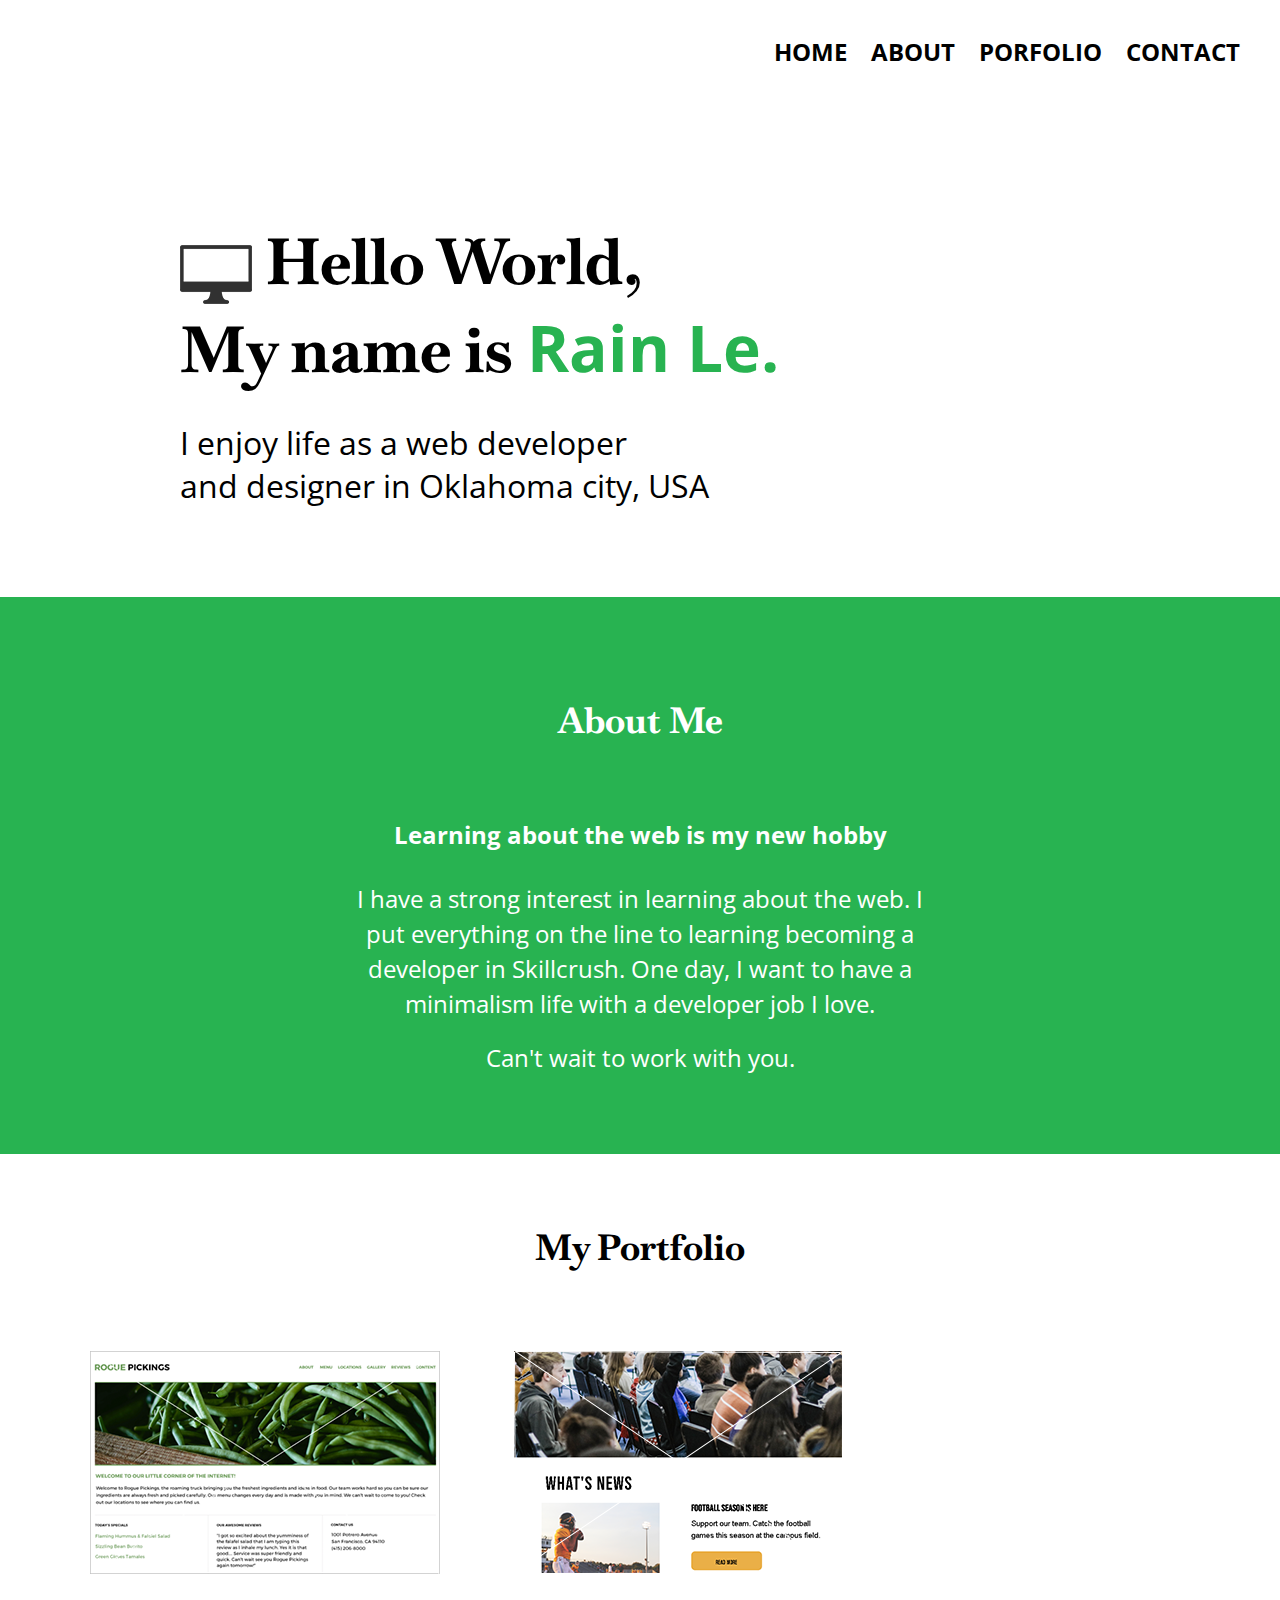
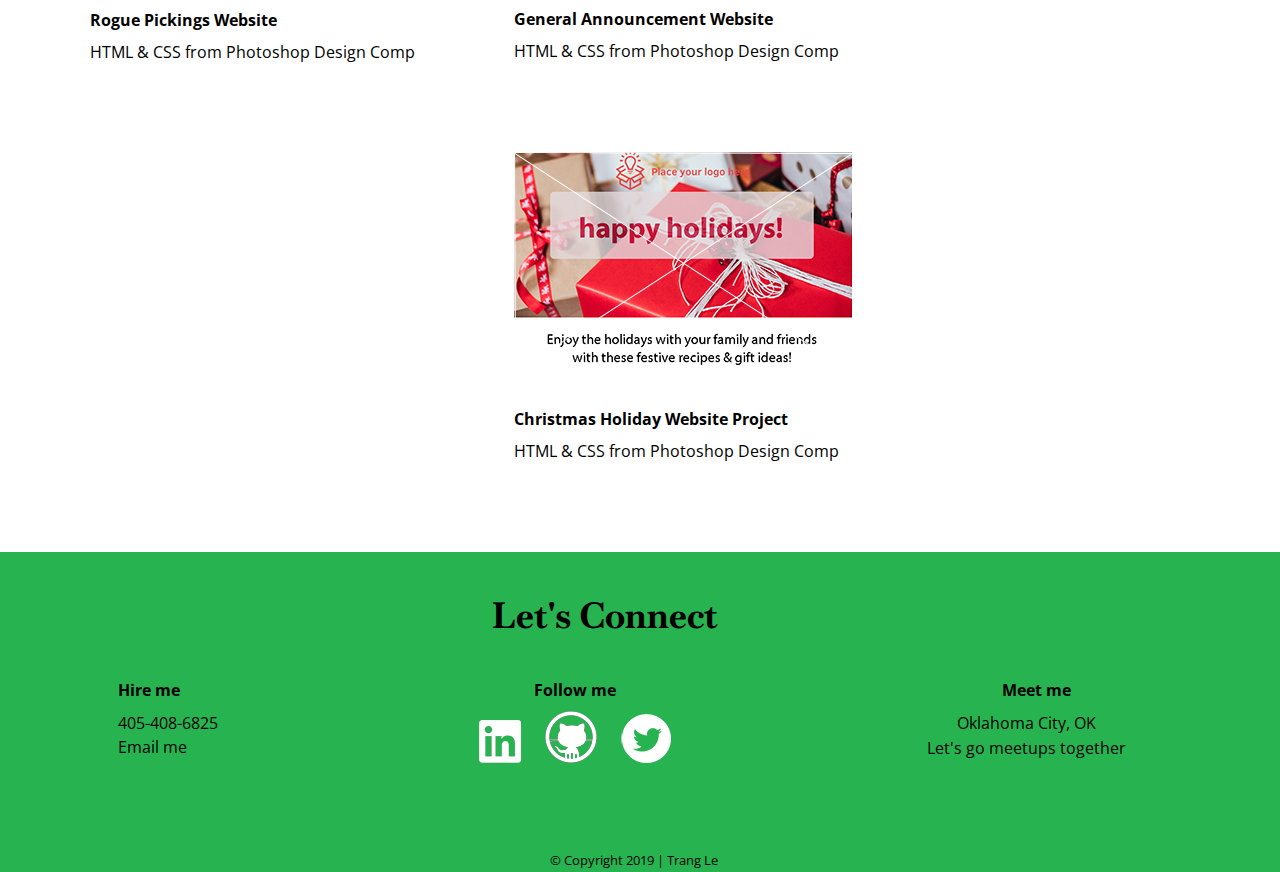
<file: index.html>
<!DOCTYPE html>
<html lang="en">
<head>
    <meta charset="UTF-8">
    <title>Rain Le</title>
    <link rel="stylesheet" href="css/main.css">
    <link href="https://fonts.googleapis.com/css?family=Baskervville|Open+Sans:400,700&display=swap" rel="stylesheet">
</head>
<body>
    <header id="home">
        <nav>
            <ul>
                <li><a href="#home">home</a></li>
                <li><a href="#about">about</a></li>
                <li><a href="#portfolio">porfolio</a></li>
                <li><a href="#contact">contact</a></li>
            </ul>
        </nav>
        <h1><img class="computer-icon" src="img/computer-icon.png" alt="computer icon" align="top"/> Hello World,<br/> My name is <span>Rain Le.</span></h1>
        <p class="info">I enjoy life as a web developer <br/> and designer in Oklahoma city, USA</p> 
        <!--<p class="info">Lorem ipsum dolor sit amet, <br> elit. Eligendi, cupiditate, aut.</p>-->
    </header>
    <main>
        <section id="about">
            <div class="section-one">
                <h3>about me</h3>
                <div class="about-me">
                    <p class="para-1">Learning about the web is my new hobby</p>
                    <p class="para-2">I have a strong interest in learning about the web. I put everything on the line to learning becoming a developer in Skillcrush. One day, I want to have a minimalism life with a developer job I love.</p>
                    <!--<p class="para-2">Lorem ipsum dolor sit amet, consectetur adipisicing elit. Maiores, voluptates omnis ipsa quo modi saepe reiciendis alias dicta soluta delectus quae totam. Error, consequuntur earum porro obcaecati deleniti numquam quaerat quos eos quas iure, sed at alias! Provident reprehenderit magnam nam iste ut, sit reiciendis quia? Labore, modi blanditiis vero.</p>-->
                    <p class="para-3">Can't wait to work with you.</p>
                </div>
            </div>
        </section>
        <section id="portfolio">
            <h3>My Portfolio</h3>
            <div class="project-one">
                <a href="rogue-picking/rogue-picking.html"><img src="img/rogue-pickings-thumbnail.png" alt="my first project"></a>
                <h4 class="project-title">Rogue Pickings Website</h4>
                <p class="project-detail">HTML &amp; CSS from Photoshop Design Comp</p>
            </div>
            <div class="project-two">
                <a href="general-announcement-one/index.html"><img src="img/general-announcement.png" alt="my second project"></a>
                <h4 class="project-title">General Announcement Website</h4>
                <p class="project-detail">HTML &amp; CSS from Photoshop Design Comp</p>
            </div>
            <div class="project-three">
                <a href="xmas-holiday-css/index.html"><img src="img/x-mas-holiday.png" alt="my third project"></a>
                <h4 class="project-title">Christmas Holiday Website Project</h4>
                <p class="project-detail">HTML &amp; CSS from Photoshop Design Comp</p>
            </div>
        </section>
        <footer>
            <h3>let's connect</h3>
            <section class="section-three">
                <div class="address">
                    <h4 class="meet">Meet me</h4>
                    <p>Oklahoma City, OK</p>
                    <p>Let's go meetups together</p>
                </div>
                
                <div class="sns">
                    <h4 class="follow">Follow me</h4>
                    <a href="#"><img class="linked-in" src="img/linkedin.png" alt="LinkedIn"></a>
                    <a href="#"><img  class="github" src="img/github.png" class="github" alt="Github"></a>
                    <a href="#"><img class="twitter" src="img/twitter.png" alt="Twitter"></a>
                </div>
                <div id="contact">
                    <h4 class="hire">Hire me</h4>
                    <p>405-408-6825</p>
                    <a style="text-decoration: none; color: black;" href="mailto:trangle.gg8507@gmail.com">Email me</a>
                </div>
            </section>
            <section id="footer">
                <small class="copy">&copy; Copyright 2019 | Trang Le</small>
            </section>
        </footer>
    </main>
</body>
</html>
</file>
<file: css/main.css>
*{
    padding: 0;
    margin: 0 auto;
    /*width: 1400px;*/
    font-family: 'Open Sans', sans-serif;
    
  
}

/****** HEADER ******/

header nav {
    float: right;
    padding: 35px 30px 0 0;
}
header h1 {
    font-size: 64px;
    font-family: 'Baskervville', serif;
    margin: 0;
    padding: 220px 0 0 180px;
}

header h1 span {
    color: #28B351;
}

header p {
    padding: 30px 0 90px 180px;
    font-size: 32px;
}
header h1 img {
   padding-top: 10px;
}
header nav ul {
    padding: 0;
    margin: 0;
}
header nav ul li {
    list-style: none;
    display: inline;
}

header nav ul li a {
    text-decoration: none;
    font-size: 24px;
    text-transform: uppercase;
    font-weight: 700;
    padding: 0 10px;
   
}
header nav ul li a:visited,
header nav ul li a:link {
    color: black;
}
header nav ul li a:hover
{
    color: #77a466;
}
.computer-icon{
    padding-top: 25px;
}
/**** ABOUT *****/
#about {
    margin: 0 auto;
    padding: 0;
    background-color: #28B351;
    color: #fff;
}
#about h3{
    padding: 100px 0 30px 0;
    text-align: center;
    text-transform: capitalize;
    font-size: 36px;
    font-family: 'Baskervville', serif;
}
#about img{
    display: block;
    margin-left: auto;
    margin-right: auto;
    width: 20%;
   
    border: 4px solid #fff;
}
.about-me {
    width: 600px;
    text-align: center;
    padding-bottom: 80px;
}
.para-1, .para-2, .para-3{
    font-size: 24px;
}
.para-1{
    
    padding: 44px 0 30px 0;
    font-weight: 700;
}
.para-2{
    font-weight: normal;
    line-height: 35px;
}

.para-3{
    padding-top: 20px;
}
/******* PORTFOLIO *******/
#portfolio {
    background-color: #fff;
}
#portfolio h3{
    text-align: center;
    padding: 70px 0 80px 0;
    font-size: 36px;
    font-family: 'Baskervville', serif;
}

.project-one, 
.project-two, 
.project-three {
    widows: 350px;
    float: left;
    margin: 0 auto;
    height: auto;
}
.project-one{
    padding: 0 37px 0 90px;
}
.project-two{
   padding: 0 37px 0 37px;
}
.project-three{
   padding: 0 90px 0 37px;
}
.project-title{
    padding: 30px 0 10px 0;
}
.project-detail{
    padding-bottom: 90px;
}

/**** FOOTER ****/

footer {
    clear: both;
    background-color: #28B351;
    height: 320px;
    
}
footer h3{
    text-transform: capitalize;
    text-align: center;
    padding: 40px 70px 30px 0;
    
    clear: both;
    font-size: 36px;
    font-family: 'Baskervville', serif;
}
.section-three  {
    padding-bottom: 80px;
    flex-wrap: nowrap;
    flex-direction: row-reverse;
    justify-content: flex-end;
    display: flex;
}

.section-three p{
    padding:0 20px 0 0;
    line-height: 25px;
}
.contact{
    width: 160px;
     text-align: center;
}

.address{
    width: 250px;
     text-align: center;
    
}

.sns {
    width: 200px;
    text-align: center;
}


.hire {
    
}
.github {
    padding: 0 20px 0 20px;
}
.section-three h4{
    padding: 10px 0 10px 0px;
    
}
.copy {
    bottom: 0;
    padding-left: 550px;
}
</file>
